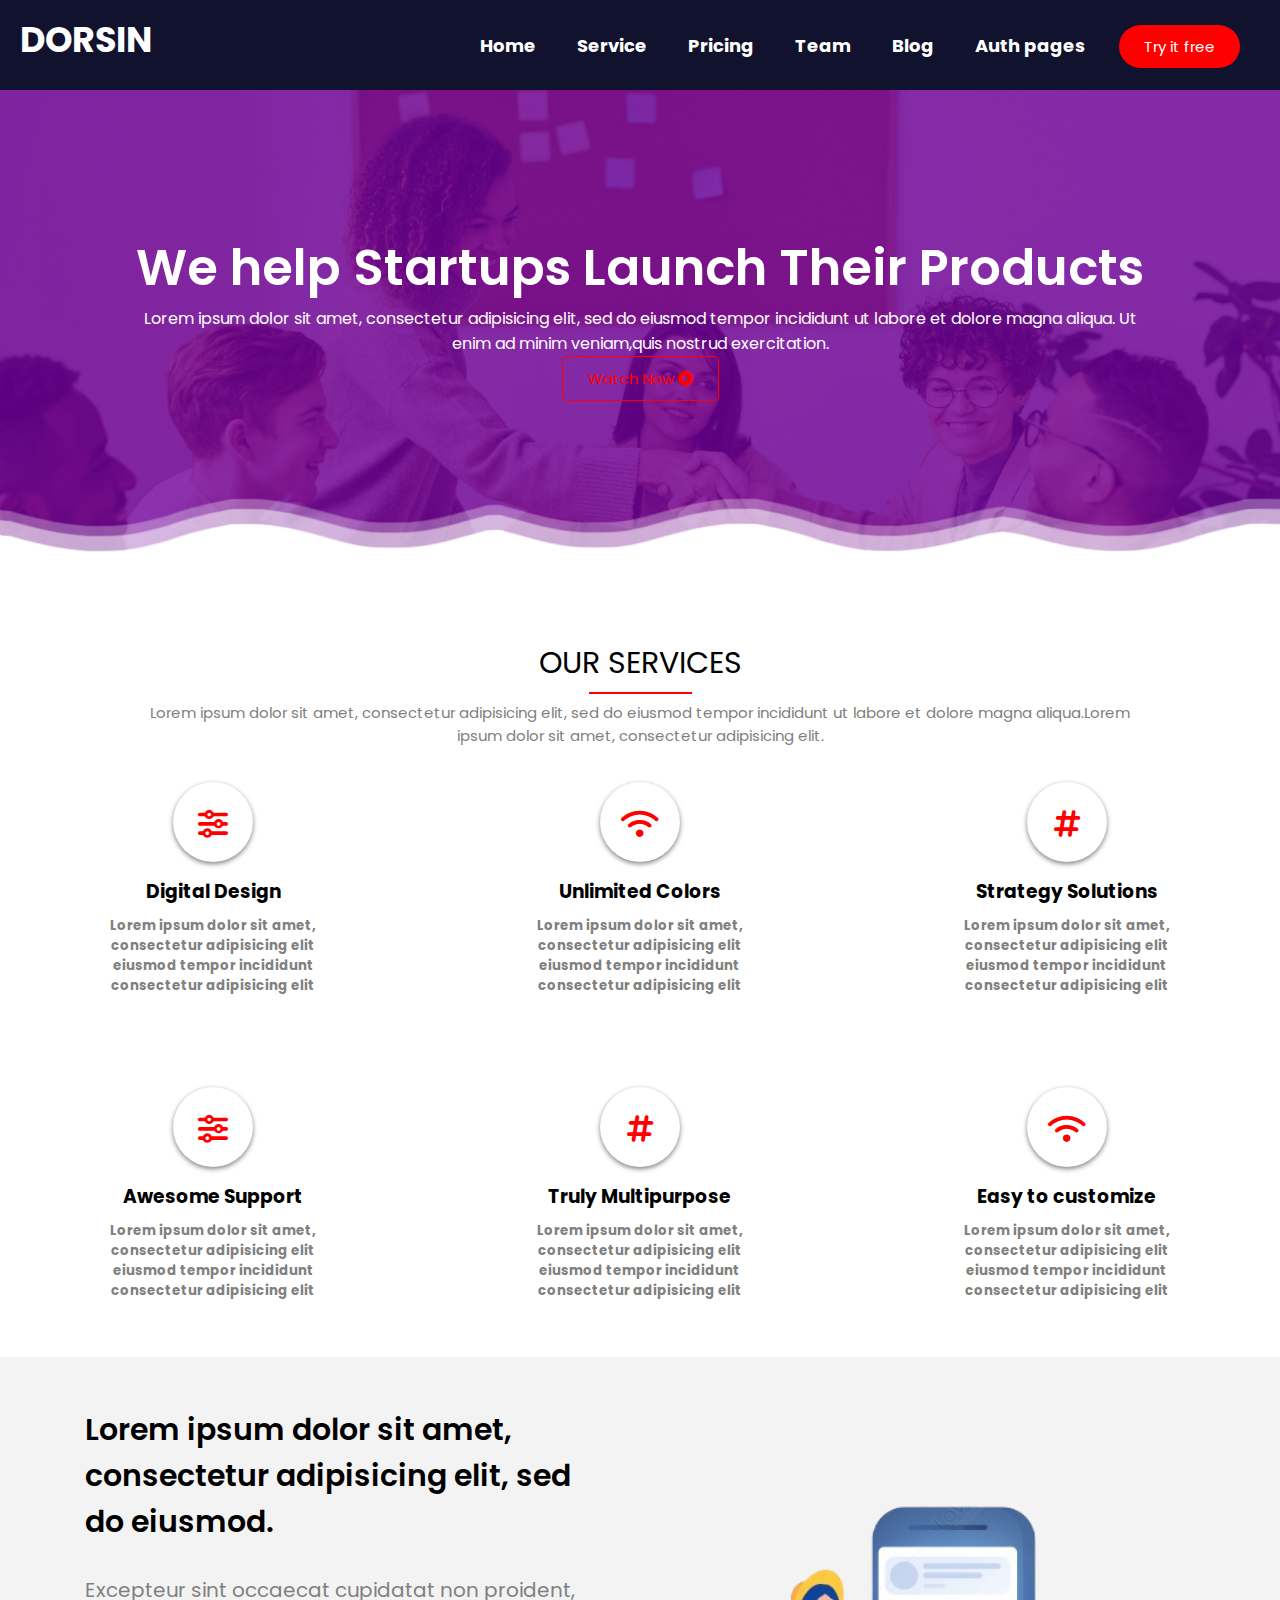
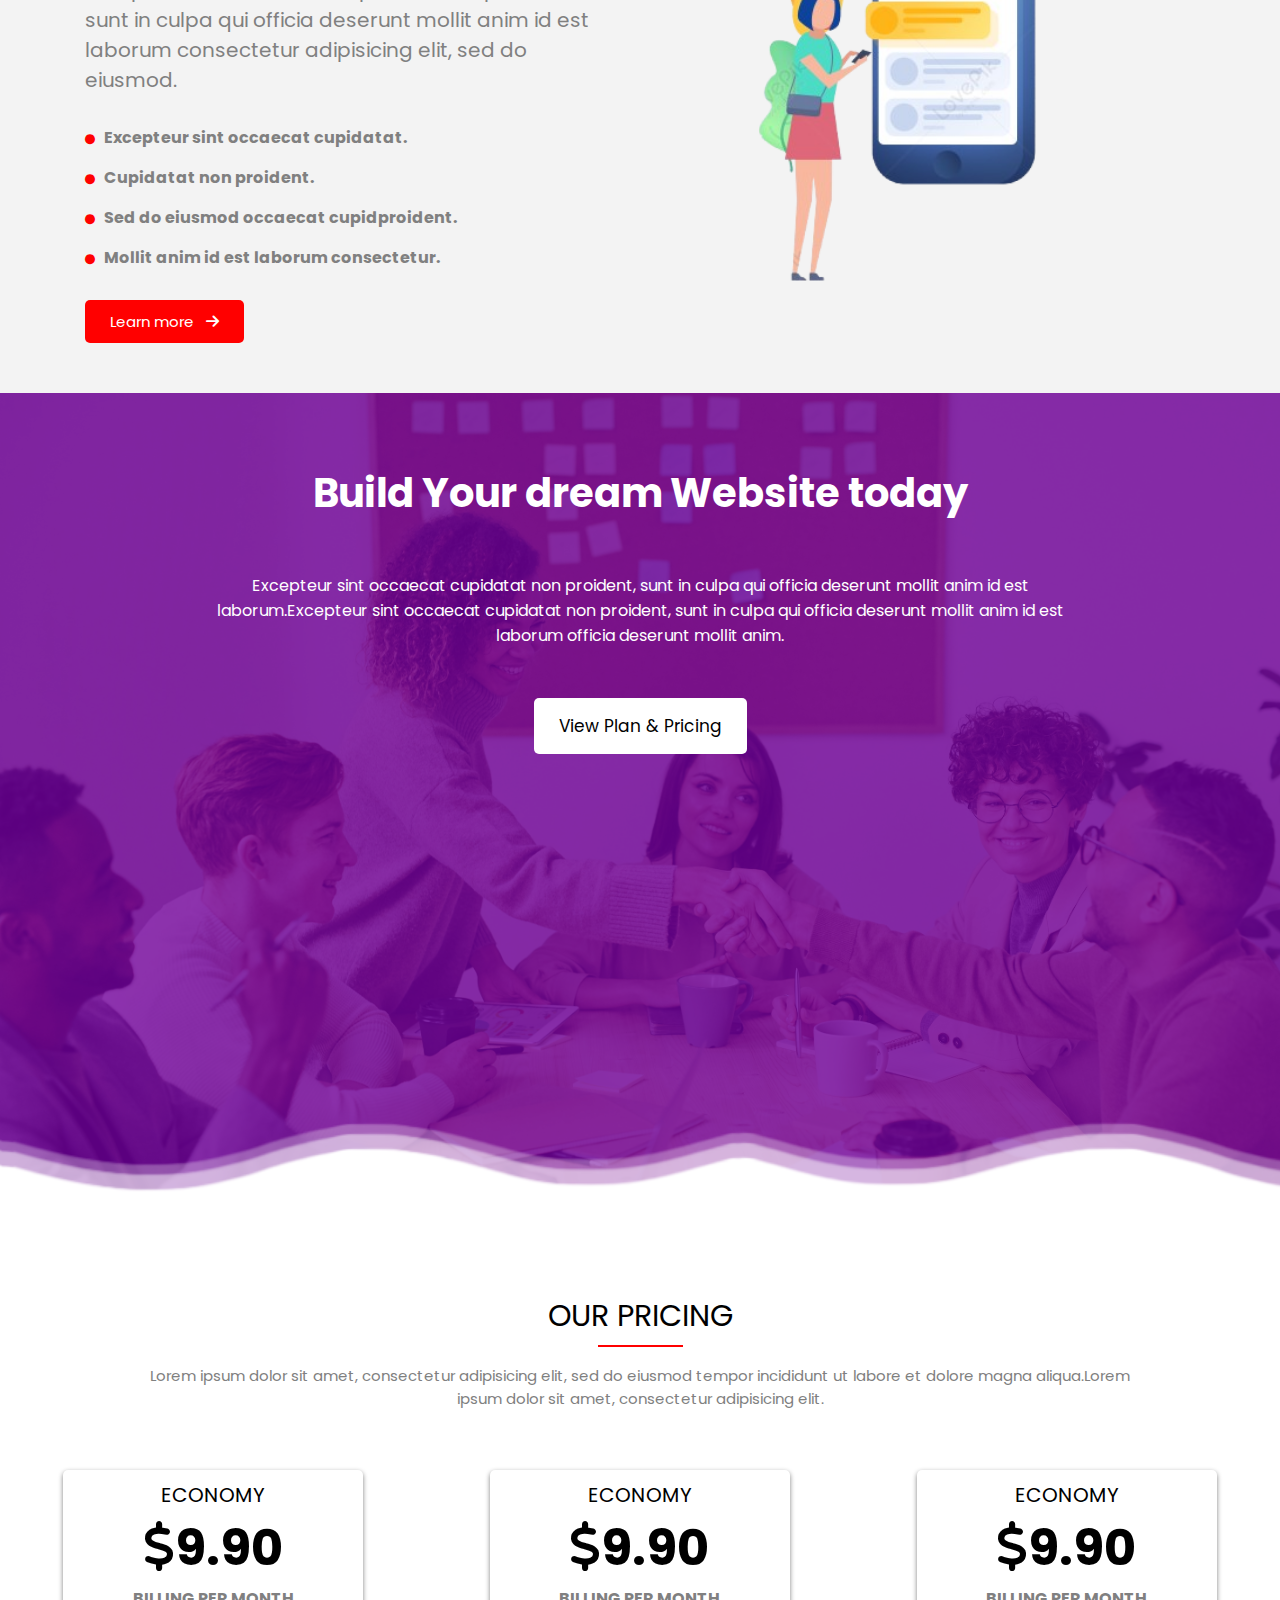
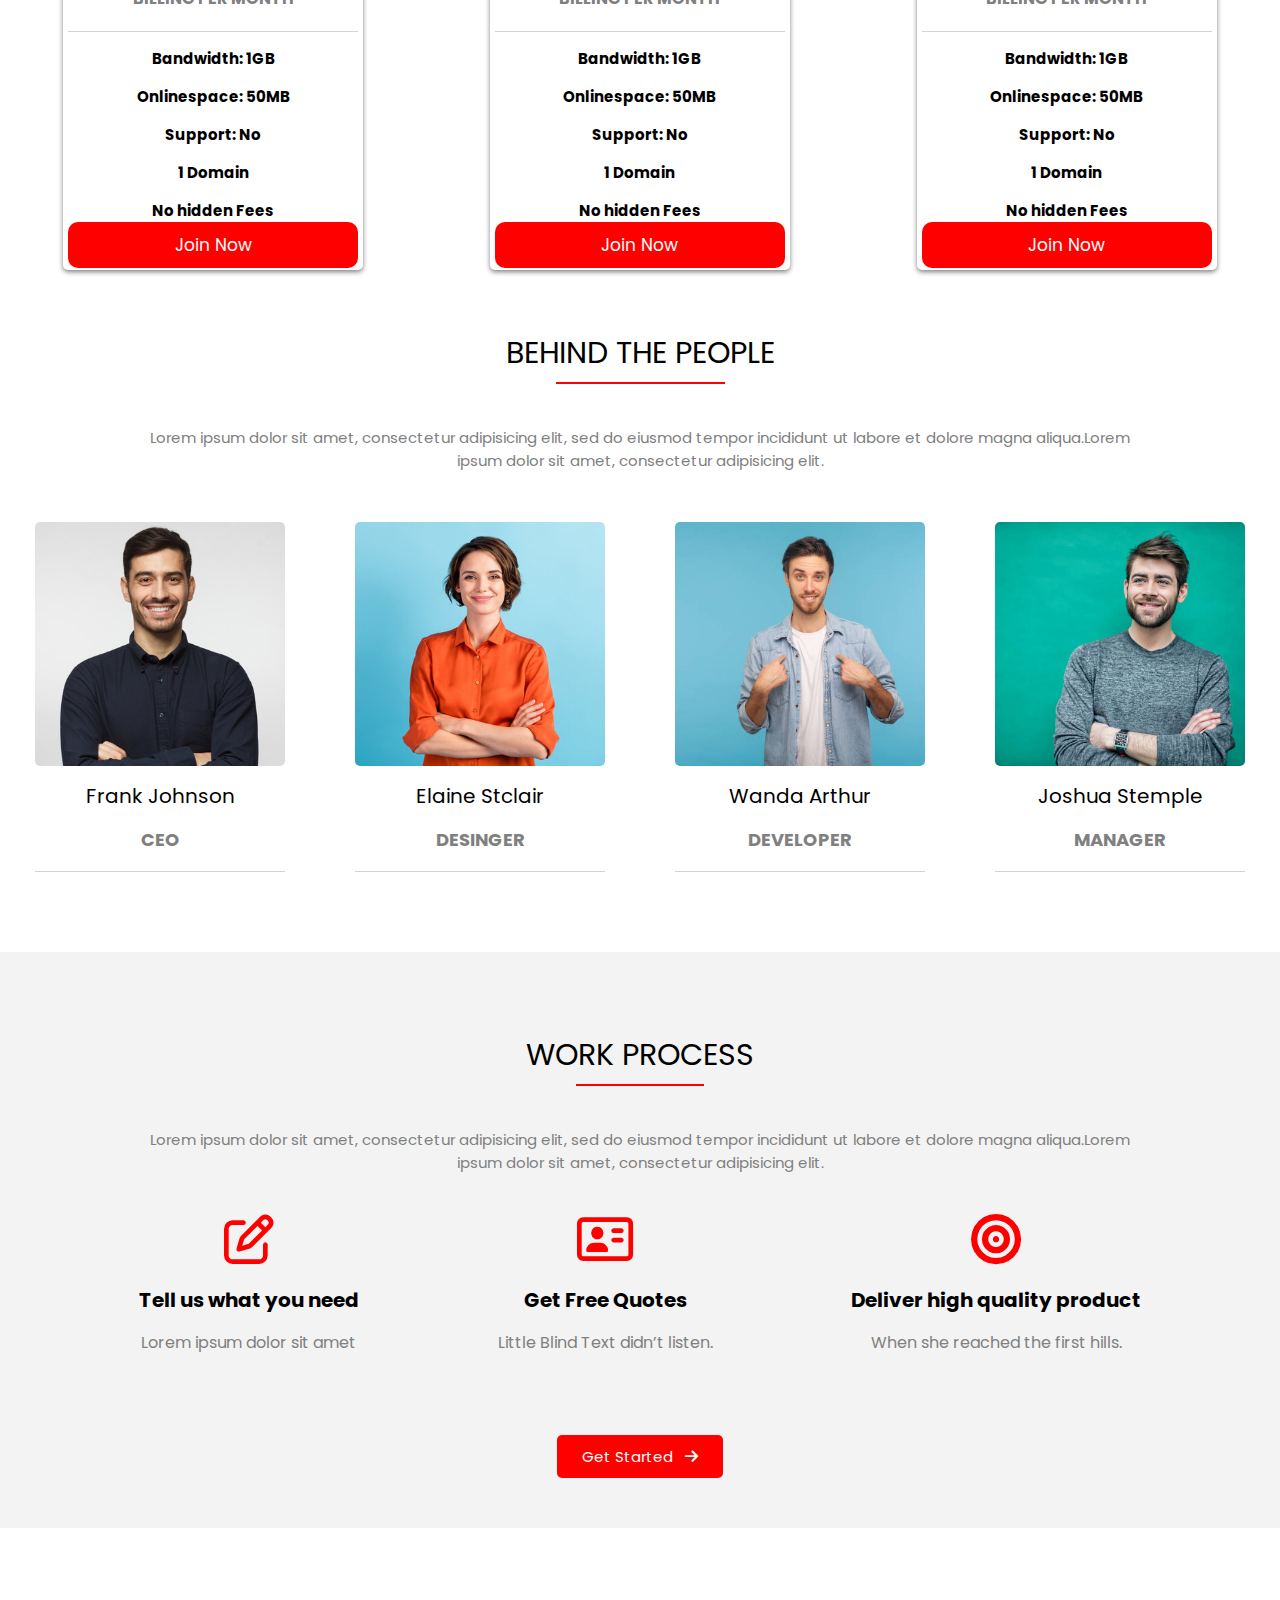
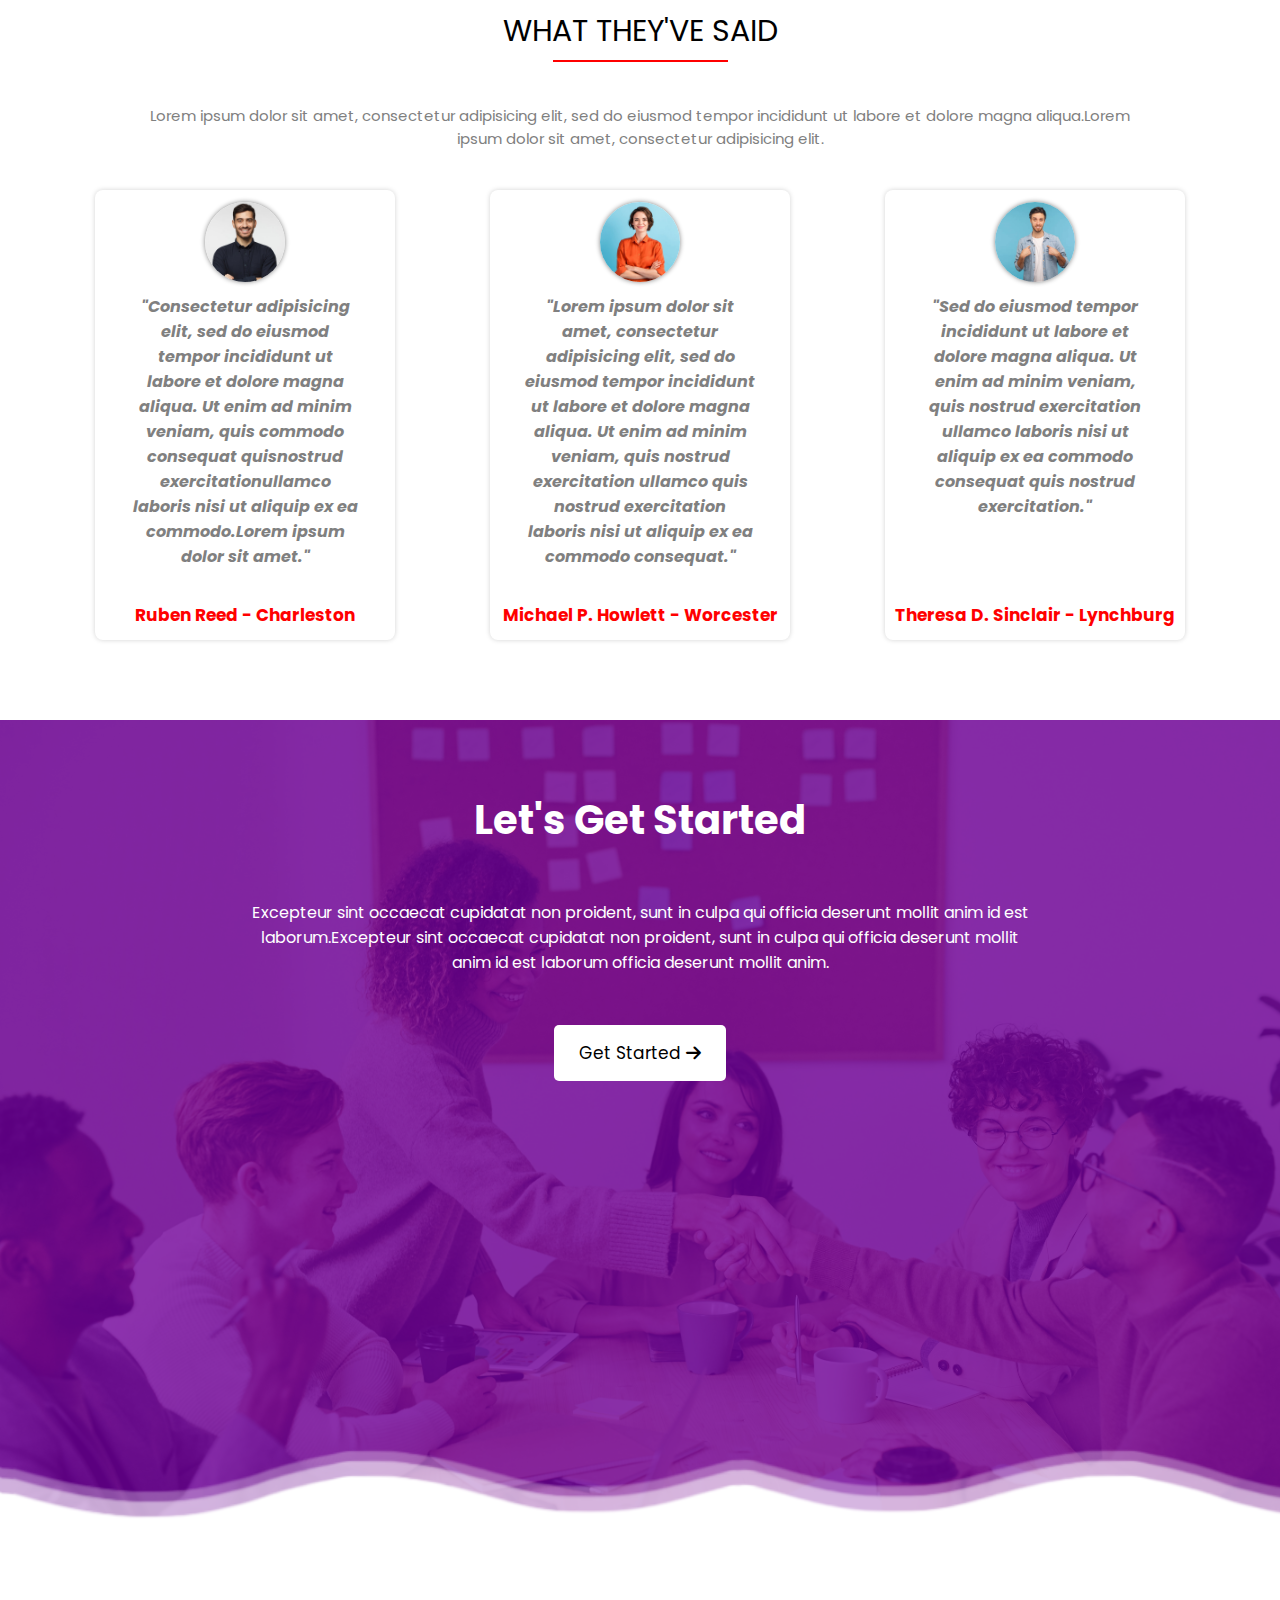
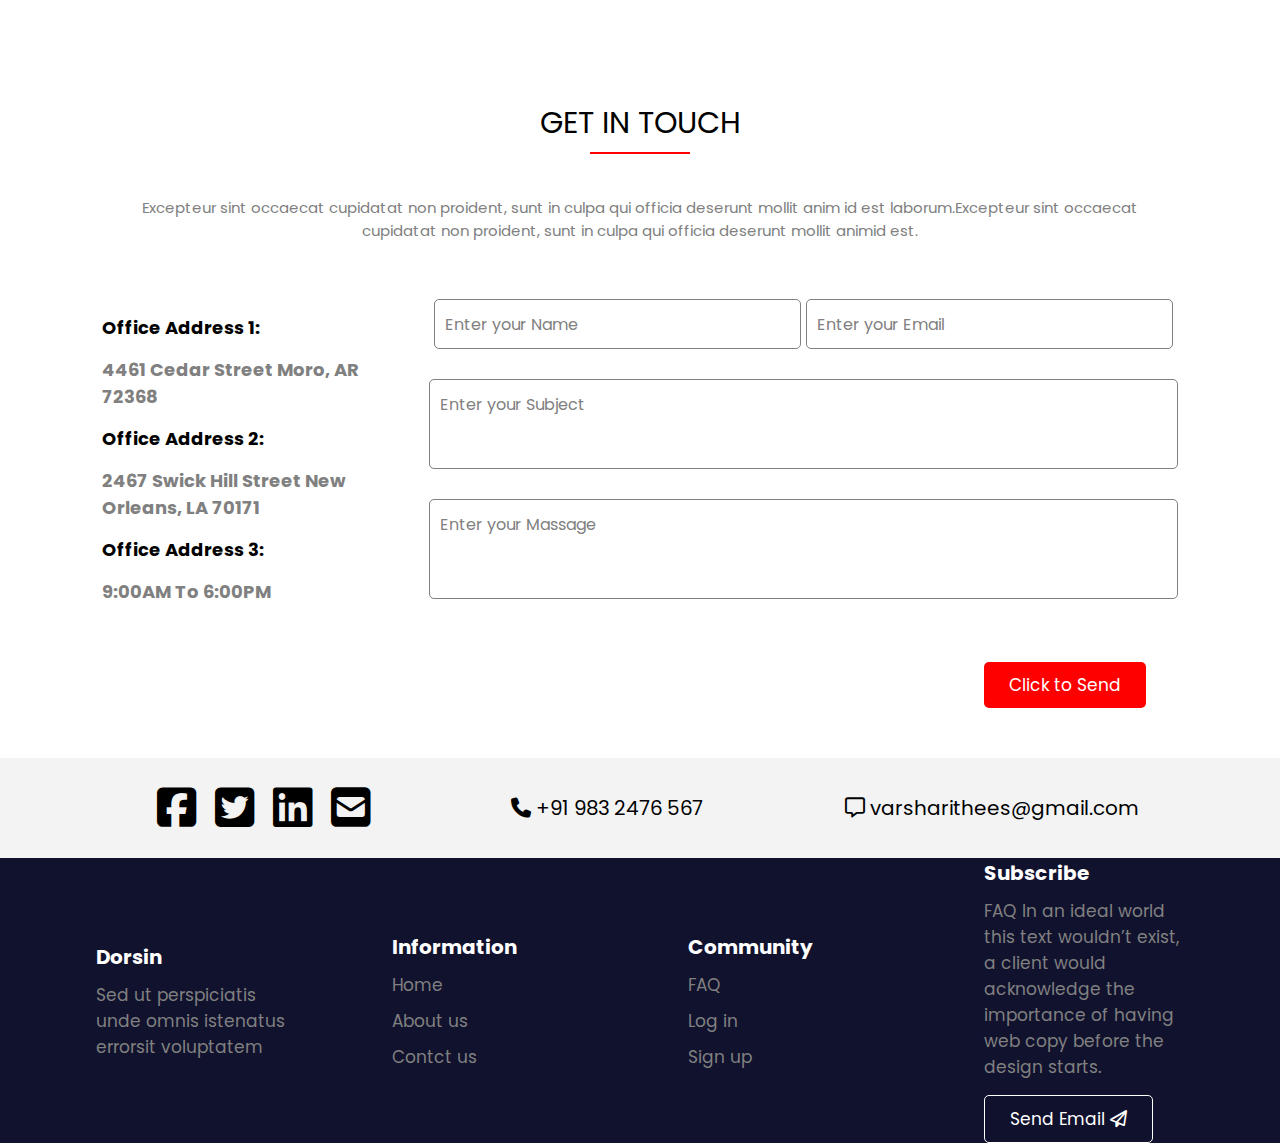
<file: index.html>
<!DOCTYPE html>
<html>
<head>
	<meta charset="utf-8">
	<meta name="viewport" content="width=device-width, initial-scale=1">
	<link rel="preconnect" href="https://fonts.googleapis.com">
	<link rel="preconnect" href="https://fonts.gstatic.com" crossorigin>
	<link href="https://fonts.googleapis.com/css2?family=Poppins:ital,wght@0,100;0,200;0,300;0,400;0,500;0,600;0,700;0,800;0,900;1,100;1,200;1,300;1,400;1,500;1,600;1,700;1,800;1,900&display=swap" rel="stylesheet">
	<link rel="stylesheet" type="text/css" href="style.css">
	<link rel="stylesheet" href="https://cdnjs.cloudflare.com/ajax/libs/font-awesome/6.7.2/css/all.min.css" integrity="sha512-Evv84Mr4kqVGRNSgIGL/F/aIDqQb7xQ2vcrdIwxfjThSH8CSR7PBEakCr51Ck+w+/U6swU2Im1vVX0SVk9ABhg==" crossorigin="anonymous" referrerpolicy="no-referrer" />
	<title>Dorsin</title>
</head>
<body>
	<header>
		<div class="header-nav">
			<nav>
				<div class="menu">
				<div class="logo">DORSIN</div>
					<div class="nav-item">
					<ul>
						<li><a class="active" href="#">Home</a></li>
						<li><a href="#page2">Service</a></li>
						<li><a href="#page5">Pricing</a></li>
						<li><a href="#page6">Team</a></li>
						<li><a href="#page7">Blog</a></li>
						<li><a href="#page10">Auth pages</a></li>
						<li><button class="try-btn">Try it free</button></li>
						<i class="fas fa-bars"></i>
					</ul>
					</div>
				</div>
			</nav>
		</div>
	<div class="page1">
			<div class="content">
				<p class="we">We help Startups Launch Their Products</p>
				<p class="para1">Lorem ipsum dolor sit amet, consectetur adipisicing elit, sed do eiusmod tempor incididunt ut labore et dolore magna aliqua. Ut enim ad minim veniam,quis nostrud exercitation.</p>
				<button class="watch">Watch Now <i class="fa-solid fa-circle-play"></i></button>
			</div>
			<section>
				<div class="wave wave1"></div>
				<div class="wave wave2"></div>
				<div class="wave wave3"></div>
			</section>
	</div>
</header>


<div class="page2">
		<div class="our">
			<p class="line1">OUR SERVICES</p>
			<p class="line2">Lorem ipsum dolor sit amet, consectetur adipisicing elit, sed do eiusmod tempor incididunt ut labore et dolore magna aliqua.Lorem ipsum dolor sit amet, consectetur adipisicing elit.</p>
		</div>
	<div class="wrapper1">
		<div class="card card1">
			<div class="round"><i class="fa-solid fa-sliders"></i></div>
			<h3>Digital Design</h3>
			<h5>Lorem ipsum dolor sit amet, consectetur adipisicing elit eiusmod tempor incididunt consectetur adipisicing elit </h5>
		</div>
		<div class="card card2">
			<div class="round"><i class="fa-solid fa-wifi"></i></div>
			<h3>Unlimited Colors</h3>
			<h5>Lorem ipsum dolor sit amet, consectetur adipisicing elit eiusmod tempor incididunt consectetur adipisicing elit </h5>
		</div>
		<div class="card card3">
			<div class="round"><i class="fa-solid fa-hashtag"></i></div>
			<h3>Strategy Solutions</h3>
			<h5>Lorem ipsum dolor sit amet, consectetur adipisicing elit eiusmod tempor incididunt consectetur adipisicing elit </h5>
		</div>
	</div>
	<div class="wrapper2">
		<div class="card card1">
			<div class="round"><i class="fa-solid fa-sliders"></i></div>
			<h3>Awesome Support</h3>
			<h5>Lorem ipsum dolor sit amet, consectetur adipisicing elit eiusmod tempor incididunt consectetur adipisicing elit </h5>
		</div>
		<div class="card card2">
			<div class="round"><i class="fa-solid fa-hashtag"></i></div>
			<h3>Truly Multipurpose</h3>
			<h5>Lorem ipsum dolor sit amet, consectetur adipisicing elit eiusmod tempor incididunt consectetur adipisicing elit </h5>
		</div>
		<div class="card card3">
			<div class="round"><i class="fa-solid fa-wifi"></i></div>
			<h3>Easy to customize</h3>
			<h5>Lorem ipsum dolor sit amet, consectetur adipisicing elit eiusmod tempor incididunt consectetur adipisicing elit </h5>
		</div>
	</div>
</div>


<div class="page3" id="page3">
	<div class="paragraph">
		<div class="content1">Lorem ipsum dolor sit amet, consectetur adipisicing elit, sed do eiusmod.</div>
		<div class="content2">Excepteur sint occaecat cupidatat non proident, sunt in culpa qui officia deserunt mollit anim id est laborum consectetur adipisicing elit, sed do eiusmod.</div>
		<h6><i class="fa-solid fa-circle"></i>&nbsp; &nbsp;Excepteur sint occaecat cupidatat.</h6>
		<h6><i class="fa-solid fa-circle"></i>&nbsp; &nbsp;Cupidatat non proident.</h6>
		<h6><i class="fa-solid fa-circle"></i>&nbsp; &nbsp;Sed do eiusmod occaecat cupidproident.</h6>
		<h6><i class="fa-solid fa-circle"></i>&nbsp; &nbsp;Mollit anim id est laborum consectetur.</h6>
		<button class="learn">Learn more&nbsp; &nbsp;<i class="fa-solid fa-arrow-right"></i></button>
	</div>
	<div class="photo"></div>
</div>

<main>
	<div class="page4" id="page4">
		<div class="build">
			<p class="buildyour">Build Your dream Website today</p>
			<p class="but">Excepteur sint occaecat cupidatat non proident, sunt in culpa qui officia deserunt mollit anim id est laborum.Excepteur sint occaecat cupidatat non proident, sunt in culpa qui officia deserunt mollit anim id est laborum officia deserunt mollit anim.</p>
			<button class="view">View Plan & Pricing</button>
		</div>
		<div class="pagewave4 wavepage1"></div>
		<div class="pagewave4 wavepage2"></div>
		<div class="pagewave4 wavepage3"></div>
	</div>
</main>


<div class="page5" id="page5">
		<div class="pricing">
			<p class="price1">OUR PRICING</p>
			<p class="price2">Lorem ipsum dolor sit amet, consectetur adipisicing elit, sed do eiusmod tempor incididunt ut labore et dolore magna aliqua.Lorem ipsum dolor sit amet, consectetur adipisicing elit.</p>
		</div>
	<div class="wrapper3">
		<div class="first">
			<p class="eco">ECONOMY</p>
			<p class="num"><i class="fa-solid fa-dollar-sign"></i>9.90</p>
			<p class="billing">BILLING PER MONTH</p>
				<h4>Bandwidth: 1GB</h4>
				<h4>Onlinespace: 50MB</h4>
				<h4>Support: No</h4>
				<h4>1 Domain</h4>
				<h4>No hidden Fees</h4>
			<button class="join">Join Now</button>
		</div>

		<div class="second">
			<p class="eco">ECONOMY</p>
			<p class="num"><i class="fa-solid fa-dollar-sign"></i>9.90</p>
			<p class="billing">BILLING PER MONTH</p>
				<h4>Bandwidth: 1GB</h4>
				<h4>Onlinespace: 50MB</h4>
				<h4>Support: No</h4>
				<h4>1 Domain</h4>
				<h4>No hidden Fees</h4>
			<button class="join">Join Now</button>
		</div>

		<div class="third">
			<p class="eco">ECONOMY</p>
			<p class="num"><i class="fa-solid fa-dollar-sign"></i>9.90</p>
			<p class="billing">BILLING PER MONTH</p>
				<h4>Bandwidth: 1GB</h4>
				<h4>Onlinespace: 50MB</h4>
				<h4>Support: No</h4>
				<h4>1 Domain</h4>
				<h4>No hidden Fees</h4>
			<button class="join">Join Now</button>
		</div>
	</div>
</div>

		
	<div class="page6" id="page6">
			<div class="behind">
			<p class="behind1">BEHIND THE PEOPLE</p>
			<p class="behind2">Lorem ipsum dolor sit amet, consectetur adipisicing elit, sed do eiusmod tempor incididunt ut labore et dolore magna aliqua.Lorem ipsum dolor sit amet, consectetur adipisicing elit.</p>
			</div>

	<div class="wrapper4">
		<div class="box1">
			<div class="person1"></div>
			<p class="frank">Frank Johnson</p>
			<p class="ceo">CEO</p>
		</div>
		<div class="box2">
			<div class="person2"></div>
			<p class="frank">Elaine Stclair</p>
			<p class="ceo">DESINGER</p>
		</div>
		<div class="box3">
			<div class="person3"></div>
			<p class="frank">Wanda Arthur</p>
			<p class="ceo">DEVELOPER</p>
		</div>
		<div class="box4">
			<div class="person4"></div>
			<p class="frank">Joshua Stemple</p>
			<p class="ceo">MANAGER</p>
		</div>
	</div>


<div class="page7" id="page7">
		<div class="work">
			<p class="work1">WORK PROCESS</p>
			<p class="work2">Lorem ipsum dolor sit amet, consectetur adipisicing elit, sed do eiusmod tempor incididunt ut labore et dolore magna aliqua.Lorem ipsum dolor sit amet, consectetur adipisicing elit.</p>
		</div>
		<div class="symbols">
			<div class="box">
				<i class="fa-regular fa-pen-to-square"></i>
				<p class="tell">Tell us what you need</p>
				<p class="tell1">Lorem ipsum dolor sit amet</p>
			</div>
			<div class="box">
				<i class="fa-regular fa-address-card"></i>
				<p class="tell">Get Free Quotes</p>
				<p class="tell1">Little Blind Text didn’t listen.</p>
			</div>
			<div class="box">
				<i class="fa-solid fa-bullseye"></i>
				<p class="tell">Deliver high quality product</p>
				<p class="tell1">When she reached the first hills.</p>
			</div>
		</div>
			<button class="get">Get Started&nbsp; &nbsp;<i class="fa-solid fa-arrow-right">
			</i></button>
</div>


<div class="page8" id="page8">
		<div class="what">
			<p class="what1">WHAT THEY'VE SAID</p>
			<p class="what2">Lorem ipsum dolor sit amet, consectetur adipisicing elit, sed do eiusmod tempor incididunt ut labore et dolore magna aliqua.Lorem ipsum dolor sit amet, consectetur adipisicing elit.</p>
		</div>
		<div class="theysaid">
			<div class="they1">
				<div class="circle1"></div>
				<p class="ifeel"><i>"Consectetur adipisicing elit, sed do eiusmod tempor incididunt ut labore et dolore magna aliqua. Ut enim ad minim veniam, quis commodo consequat quisnostrud exercitationullamco laboris nisi ut aliquip ex ea commodo.Lorem ipsum dolor sit amet."</i></p>
				<p class="name">Ruben Reed - Charleston</p>
			</div>
			<div class="they1">
				<div class="circle2"></div>
				<p class="ifeel"><i>"Lorem ipsum dolor sit amet, consectetur adipisicing elit, sed do eiusmod tempor incididunt ut labore et dolore magna aliqua. Ut enim ad minim veniam, quis nostrud exercitation ullamco quis nostrud exercitation laboris nisi ut aliquip ex ea commodo consequat."</i></p>
				<p class="name">Michael P. Howlett - Worcester</p>
			</div>
			<div class="they1">
				<div class="circle3"></div>
				<p class="ifeel"><i>"Sed do eiusmod tempor incididunt ut labore et dolore magna aliqua. Ut enim ad minim veniam, quis nostrud exercitation ullamco laboris nisi ut aliquip ex ea commodo consequat quis nostrud exercitation."</i></p>
				<p class="name">Theresa D. Sinclair - Lynchburg</p>
			</div>
		</div>
</div>

<div class="main" id="page9">
	<div class="page9">
		<div class="letsget">
			<p class="lets1">Let's Get Started</p>
			<p class="lets2">Excepteur sint occaecat cupidatat non proident, sunt in culpa qui officia deserunt mollit anim id est laborum.Excepteur sint occaecat cupidatat non proident, sunt in culpa qui officia deserunt mollit anim id est laborum officia deserunt mollit anim.</p>
			<button class="letbtn">Get Started <i class="fa-solid fa-arrow-right"></i>
			</button>
		</div>
		<div class="pagewave9 wavepage1"></div>
		<div class="pagewave9 wavepage2"></div>
		<div class="pagewave9 wavepage3"></div>
	</div>
</div>

<div class="page10" id="page10">
		<div class="touch">
			<p class="touch1">GET IN TOUCH</p>
			<p class="touch2">Excepteur sint occaecat cupidatat non proident, sunt in culpa qui officia deserunt mollit anim id est laborum.Excepteur sint occaecat cupidatat non proident, sunt in culpa qui officia deserunt mollit animid est.</p>
		</div>
		<div class="page10box">
			<div class="address">
				<p class="office">Office Address 1:</p>
				<p class="office1">4461 Cedar Street Moro, AR 72368</p>
				<p class="office">Office Address 2:</p>
				<p class="office1">2467 Swick Hill Street New Orleans, LA 70171</p>
				<p class="office">Office Address 3:</p>
				<p class="office1">9:00AM To 6:00PM</p>
			</div>
			<div class="textbox">
				<div class="textbox1">
					<div class="enter">Enter your Name</div>
					<div class="mail">Enter your Email</div>
				</div>
				<div class="textbox2">Enter your Subject</div>
				<div class="textbox3">Enter your Massage</div>
			</div>
		</div>
		<div class="sendbtn">
			<button class="sendbtn1">Click to Send</button>
		</div>
</div>


<div class="page11" id="page11">
	<div class="grey">
		<div class="grey1">
			<i class="fa-brands fa-square-facebook"></i>
			<i class="fa-brands fa-square-twitter"></i>
			<i class="fa-brands fa-linkedin"></i>
			<i class="fa-solid fa-square-envelope"></i>
		</div>
		<div class="call">
			<i class="fa-solid fa-phone"></i>  +91 983 2476 567
		</div>
		<div class="gmail">
			<i class="fa-regular fa-message"></i>  varsharithees@gmail.com
		</div>
	</div>
	<div class="darkblue">
		<div class="p1">
			<p class="dor1">Dorsin</p>
			<p class="dor2">Sed ut perspiciatis unde omnis istenatus errorsit voluptatem</p>
		</div>
		<div class="p1">
			<p class="dor1">Information</p>
			<p class="dor2">Home</p>
			<p class="dor2">About us</p>
			<p class="dor2">Contct us</p>
		</div>
		<div class="p1">
			<p class="dor1">Community</p>
			<p class="dor2">FAQ</p>
			<p class="dor2">Log in</p>
			<p class="dor2">Sign up</p>
		</div>
		<div class="p1">
			<p class="dor1">Subscribe</p>
			<p class="dor2">FAQ
			In an ideal world this text wouldn’t exist, a client would acknowledge the importance of having web copy before the design starts.</p>
			<button class="mailbtn">Send Email  <i class="fa-regular fa-paper-plane"></i>
			 </button>
		</div>
	</div>
</div>

</body>
</html>
</file>
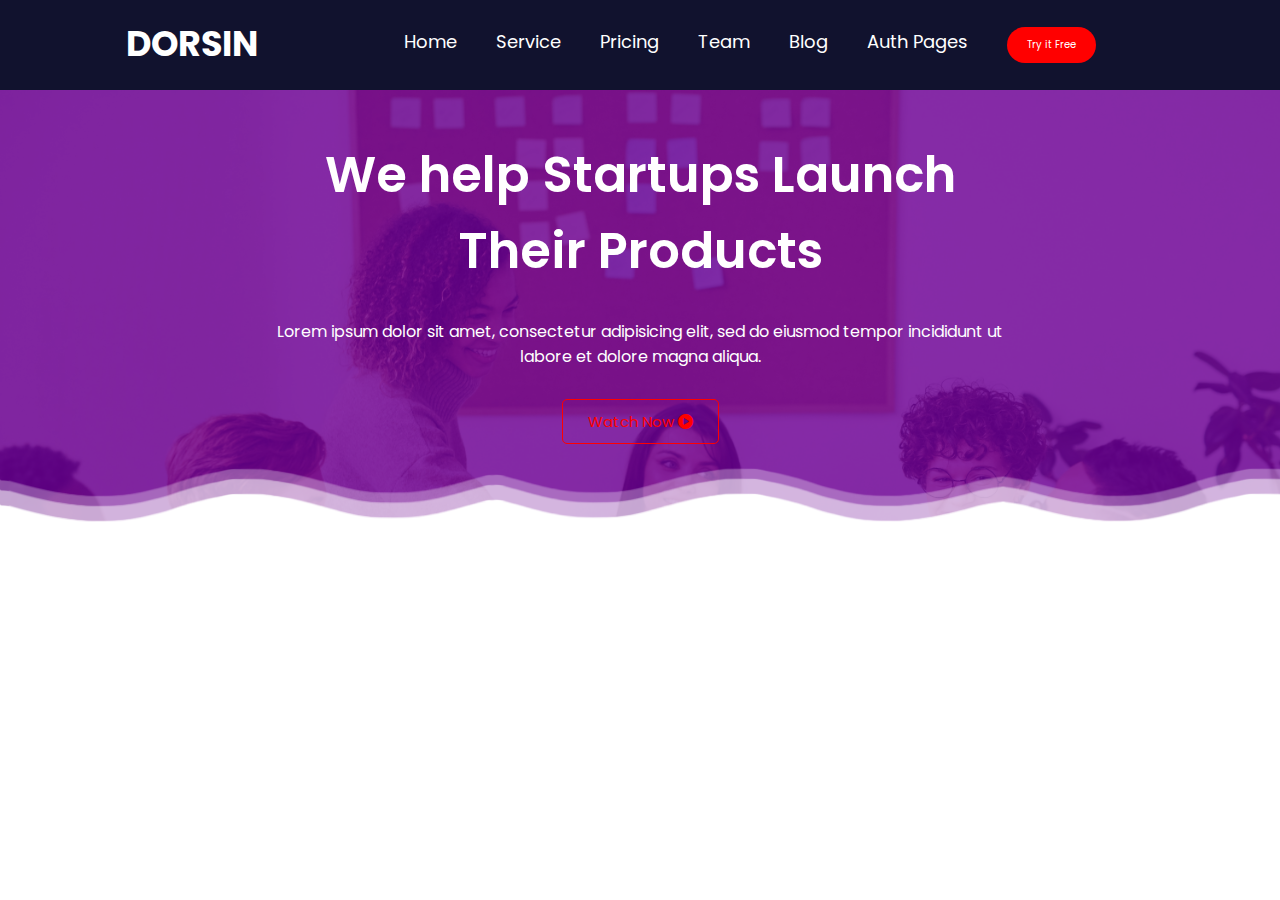
<file: page1.html>
<!DOCTYPE html>
<html>
<head>
	<meta charset="utf-8">
	<meta name="viewport" content="width=device-width, initial-scale=1">
	<link rel="stylesheet" type="text/css" href="page1.css">
	<link rel="preconnect" href="https://fonts.googleapis.com">
	<link rel="preconnect" href="https://fonts.gstatic.com" crossorigin>
	<link href="https://fonts.googleapis.com/css2?family=Poppins:ital,wght@0,100;0,200;0,300;0,400;0,500;0,600;0,700;0,800;0,900;1,100;1,200;1,300;1,400;1,500;1,600;1,700;1,800;1,900&display=swap" rel="stylesheet">
	<link rel="stylesheet" href="https://cdnjs.cloudflare.com/ajax/libs/font-awesome/6.7.2/css/all.min.css" integrity="sha512-Evv84Mr4kqVGRNSgIGL/F/aIDqQb7xQ2vcrdIwxfjThSH8CSR7PBEakCr51Ck+w+/U6swU2Im1vVX0SVk9ABhg==" crossorigin="anonymous" referrerpolicy="no-referrer" />
	<title></title>
</head>
<body>
		<div class="navbar">
			<div class="nav-item">
				<div class="logo">DORSIN</div>
				<div class="items">
					<ul>
						<li>Home</li>
						<li>Service</li>
						<li>Pricing</li>
						<li>Team</li>
						<li>Blog</li>
						<li>Auth Pages</li>
						<button class="try-btn">Try it Free</button>
						<i class="fas fa-bars"></i>
					</ul>
				</div>
			</div>
		</div>
		<header>
		<div class="page1">
			<div class="content">
				<p class="we">We help Startups Launch Their Products</p>
				<p class="para1">Lorem ipsum dolor sit amet, consectetur adipisicing elit, sed do eiusmod tempor incididunt ut labore et dolore magna aliqua.</p>
				<button class="watch">Watch Now <i class="fa-solid fa-circle-play"></i></button>
			</div>
			<section>
				<div class="wave wave1"></div>
				<div class="wave wave2"></div>
				<div class="wave wave3"></div>
			</section>
		</header>
		</div>
</body>
</html>
</file>
<file: style.css>
*
{
	padding: 0;
	margin: 0;
	text-decoration: none;
	list-style: none;
	box-sizing: border-box;
}
html
{
	scroll-behavior: smooth;
}
body
{
	font-family: poppins;
}
header
{
	background-image: url(image1.jpg);
	background-size: cover;
}
.page1
{
	width: 100%;
	background-color: rgba(114, 0, 156, 0.8);
	position: relative;
	display: flex;
	flex-direction: column;
	align-items: center;
}
.header-nav
{
	position: sticky;
	top: 0;
	z-index: 9999;
}
nav
{
	background-color: rgb(17, 18, 46);
	height: 90px;
	width: 100%;
}
.menu
{
	color: white;
	font-size: 35px;
	font-weight: bold;
	padding: 0 20px;
	line-height: 80px;
	display: flex;
	justify-content: space-between;
}
.nav-item ul
{
	 float: right;
}
.nav-item li
{
	display: inline-block;
	line-height: 80px;
	margin-right: 20px;
}
.nav-item ul li a
{
	font-size: 18px;
	color: white;
	padding: 7px;
}
a:hover
{
	background-color: gray;
	transition: 0.5s;
}
.try-btn
{
	background-color: rgb(255, 0, 0);
	color: white;
	padding: 10px 25px;
	border: none;
	border-radius: 30px;
	font-size: 15px;
	font-family: poppins;
}
.nav-item ul i
{
	display: none;
}
@media (max-width:991px)
{
	.logo
	{
		font-size: 30px;
		padding-left: 30px;
	}
	.nav-item ul li
	{
		display: none;
	}
	.nav-item ul i
	{
		display: block;
		margin-right: 70px;
		margin-top: 25px;
	}
}
.content
{
	width: 80%;
	height: 450px;
	align-content: center;
	text-align: center;
	color: white;
	margin-bottom: 80px;
}
.content .we
{
	font-size: 50px;
	font-weight: 600;
}
.watch
{
	background-color: transparent;
	color: rgb(255, 0, 0);
	padding: 10px 25px;
	border: 1px solid rgb(255, 0, 0) ;
	border-radius: 5px;
	font-size: 15px;
	font-family: poppins;
	z-index: 1000;
/*	margin-top: 10px;*/
	animation: animae 1.5s linear infinite;
}
.watch:hover
{
	background-color: rgb(255, 0, 0);
	color: white;
}
@keyframes animae
{
	from
	{
		transform: translateY(40px);
	}
	to
	{
		transform: translateY(20px);
	}
}
section .wave
{
	position: absolute;
	bottom: 0;
	left: 0;
	width: 100%;
	height: 100px;
	background: url(wave1.png);
	background-size: cover;
	box-sizing: border-box;
}
.wave1
{
	animation: animate1 30s linear infinite;
	z-index: 1000;
	opacity: 1;
	box-sizing: border-box;
	animation-delay: 0s;
	margin-bottom: 0;
}
.wave2
{
	animation: animate2 15s linear infinite;
	z-index: 999;
	opacity: 0.5;
	box-sizing: border-box;
	animation-delay: -5s;
	margin-bottom: 15px;
}
.wave3
{
	animation: animate3 30s linear infinite;
	z-index: 998;
	opacity: 0.3;
	box-sizing: border-box;
	animation-delay: -2s;
	margin-bottom: 25px;
}
@keyframes animate1 
{
	0%
	{
		background-position-x: 0;
	}
	100%
	{
		background-position-x: 1000px;
	}
}
@keyframes animate2
{
	0%
	{
		background-position-x: 0;
	}
	100%
	{
		background-position-x: -1000px;
	}
}
@media(max-width:991px)
{
	.content
	{
		height: 350px;
		width: 80%;
		align-content: center;
		text-align: center;
		color: white;
	}
	.content .we
	{
		font-size: 35px;
		margin-bottom: 10px;
	}
	section .wave
	{
		height: 50px;
		margin-bottom: 0;
	}
}
@media(max-width:767px)
{
	.content
	{
		height: 450px;
		width: 80%;
		align-content: center;
		text-align: center;
		color: white;
	}
	.content .we
	{
		font-size: 35px;
		margin-bottom: 10px;
	}
}
.page2
{
	width: 100%;
	background-color: white;
}
.our
{
	margin-top: 20px;
	display: flex;
	flex-direction: column;
	align-items: center;
}
.line1
{
	position: relative;
	font-size: 30px;
}
.line1::before
{
	content: '';
	position: absolute;
	bottom: -8px;
	left: 50px;
	right: 50px;
	height: 2px;
	background-color: rgb(255, 0, 0);
}
.line2
{
	font-size: 15px;
	color: grey;
	width: 80%;
	text-align: center;
	margin-top: 15px;
}
@media (max-width:900px)
{
		.line1
	{
		position: relative;
		font-size: 20px;
	}
	.line1::before
	{
		bottom: -6px;
		height: 4px;
	}
	.line2
	{
		font-size: 15px;
		color: grey;
		width: 70%;
		text-align: center;
		margin-top: 10px;
	}
}
.wrapper1
{
	display: flex;
	flex-wrap: wrap;
	width: 100%;
	justify-content: space-around;
	margin-top: 25px;
}
.card
{
	width: 280px;
	height: 280px;
	padding: 10px 5px;
	position: relative;
	display: flex;
	flex-direction: column;
	align-items: center;
	transition: 0.5s ease-in-out;
}
.card:hover
{
	transform: translateY(10px);
	cursor: pointer;
}
.round
{
	width: 80px;
	height: 80px;
	border-radius: 50%;
	color: white;
	box-shadow: 0 2px 5px gray;
	text-align: center;
	justify-content: center;
	font-size: 30px;
	padding-top: 20px;
	color: rgb(255, 0, 0);
}
h5
{
	text-align: center;
	padding-top: 10px;
	color: grey;
}
h3
{
	padding-top: 15px;
	color: black;
}
.round:hover
{
	background-color: rgb(255, 0, 0);
	color: white;
}
.wrapper2
{
	display: flex;
	flex-wrap: wrap;
	width: 100%;
	justify-content: space-around;
	margin-top: 25px;
}
.card
{
	width: 280px;
	height: 280px;
	padding: 10px 5px;
	position: relative;
	display: flex;
	flex-direction: column;
	align-items: center;
	transition: 0.5s ease-in-out;
}
.card:hover
{
	transform: translateY(10px);
}
.round
{
	width: 80px;
	height: 80px;
	border-radius: 50%;
	color: white;
	box-shadow: 0 2px 5px gray;
	text-align: center;
	justify-content: center;
	font-size: 30px;
	padding-top: 20px;
	color: rgb(255, 0, 0);
}
h5
{
	text-align: center;
	padding-top: 10px;
	color: grey;
}
h3
{
	padding-top: 15px;
	color: black;
}
.round:hover
{
	background-color: rgb(255, 0, 0);
	color: white;
}
.page3
{
	display: flex;
	justify-content: space-evenly;
	height: 100%;
	background-color: rgba(196, 196, 196, 0.2);
}
.paragraph
{
	width: 40%;
	height: 90%;
	margin-top: 50px;
	margin-bottom: 50px;
}
.photo
{
	width: 40%;
	align-items: center;
	background-image: url(chat.png);
	background-size: cover;
	margin-top: 50px;
}
.content1
{
	font-size: 30px;
	font-weight: 600;
}
.content2
{
	font-size: 20px;
	font-weight: 400;
	margin-top: 30px;
	margin-bottom: 30px;
	color: grey;
}
h6
{
	font-size: 16px;
	margin-top: 15px;
	margin-bottom: 15px;
	color: grey;
}
.learn
{
	background-color: rgb(255, 0, 0);
	color: white;
	padding: 10px 25px;
	border: none;
	border-radius: 5px;
	font-size: 15px;
	font-family: poppins;
	margin-top: 15px;
}
.fa-circle
{
	color: rgb(255, 0, 0);
	font-size: 10px;
}
@media (max-width:900px)
{
	.page3
	{
		display: flex;
		flex-direction: column;
		align-items: center;
	}
	.paragraph
	{
		width: 90%;
		margin-top: 20px;
		align-items: center;
	}
	.photo
	{
		width: 100%;
		height: 70vh;
		align-items: center;
		background-image: url(chat.png);
		background-size: cover;
		margin-top: 5px;
	}
	.content1
	{
		font-size: 20px;
		font-weight: 400;
	}
	.content2
	{
		font-size: 15px;
		font-weight: bold;
		margin-top: 10px;
		margin-bottom: 10px;
	}
	h6
	{
		font-size: 14px;
		margin-top: 10px;
		margin-bottom: 10px;
	}
}
main
{
	background-image: url(image1.jpg);
	background-size: cover;
}
.page4
{
	height: 100vh;
	background-color: rgba(114, 0, 156, 0.8);
	position: relative;
}
main .pagewave4
{
	position: absolute;
	bottom: 0;
	left: 0;
	width: 100%;
	height: 150px;
	background: url(wave1.png);
	background-size: cover;
	box-sizing: border-box;
}
.wavepage1
{
	z-index: 1000;
	opacity: 1;
	box-sizing: border-box;
	margin-bottom: 0;
	animation: animate1 30s linear infinite;
	box-sizing: border-box;
	animation-delay: 0s;
}
.wavepage2
{
	z-index: 999;
	opacity: 0.5;
	box-sizing: border-box;
	margin-bottom: 15px;
	animation: animate2 15s linear infinite;
	animation-delay: -5s;
}
.wavepage3
{
	z-index: 998;
	opacity: 0.3;
	box-sizing: border-box;
	margin-bottom: 25px;
	animation: animate3 30s linear infinite;
	animation-delay: -2s;
}
@keyframes animate1 
{
	0%
	{
		background-position-x: 0;
	}
	100%
	{
		background-position-x: 1000px;
	}
}
@keyframes animate2
{
	0%
	{
		background-position-x: 0;
	}
	100%
	{
		background-position-x: -1000px;
	}
}
.build
{
	display: flex;
	flex-direction: column;
	align-items: center;
}
.buildyour
{
	font-size: 40px;
	font-weight: bold;
	margin-top: 70px;
	margin-bottom: 50px;
	color: white;
}
.but
{
	width: 900px;
	margin-bottom: 50px;
	color: white;
	text-align: center;
}
.view
{
	background-color: white;
	color: black;
	padding: 15px 25px;
	border: none;
	border-radius: 5px;
	font-size: 17px;
	font-family: poppins;
}
.view:hover
{
	background-color: rgb(255, 0, 0);
	color: white;
}
@media (max-width:900px)
{
	.page4
	{
		height: 700px;
	}
	.buildyour
	{
		width: 300px;
		text-align: center;
		font-size: 30px;
		font-weight: bold;
		margin-top: 70px;
		margin-bottom: 30px;
	}
	.but
	{
		width: 300px;
		margin-bottom: 20px;
		text-align: center;
	}
}
.page5
{
	background-color: white;
	position: relative;
	margin-bottom: 50px;
}
.pricing
{
	display: flex;
	flex-direction: column;
	align-items: center;
}
.price1
{
	position: relative;
	font-size: 30px;
}
.price1::before
{
	content: '';
	position: absolute;
	bottom: -8px;
	left: 50px;
	right: 50px;
	height: 2px;
	background-color: rgb(255, 0, 0);
}
.price2
{
	font-size: 15px;
	color: grey;
	width: 80%;
	text-align: center;
	margin-top: 25px;
}
@media (max-width:900px)
{
	.price1
	{
		position: relative;
		font-size: 20px;
	}
	.price1::before
	{
		bottom: -6px;
		height: 4px;
	}
	.price2
	{
		font-size: 15px;
		color: grey;
		width: 70%;
		text-align: center;
		margin-top: 10px;
	}
}
.wrapper3
{
	display: flex;
	flex-wrap: wrap;
	width: 100%;
	justify-content: space-around;
	margin-top: 60px;
}
.first
{
	width: 300px;
	height: 400px;
	padding: 10px 5px;
	position: relative;
	display: flex;
	flex-direction: column;
	text-align: center;
	transition: 0.5s ease-in-out;
	box-shadow: 0 2px 5px gray;
	border-radius: 5px;
}
.first:hover
{
	transform: translateY(15px);
}
.second
{
	width: 300px;
	height: 400px;
	padding: 10px 5px;
	position: relative;
	display: flex;
	flex-direction: column;
	text-align: center;
	transition: 0.5s ease-in-out;
	box-shadow: 0 2px 5px gray;
	border-radius: 5px;
}
.second:hover
{
	transform: translateY(15px);
}
.third
{
	width: 300px;
	height: 400px;
	padding: 10px 5px;
	position: relative;
	display: flex;
	flex-direction: column;
	text-align: center;
	transition: 0.5s ease-in-out;
	box-shadow: 0 2px 5px gray;
	border-radius: 5px;
}
.third:hover
{
	transform: translateY(15px);
}
.eco
{
	font-size: 20px;
}
.num
{
	font-size: 50px;
	font-weight: bold;
}
.billing
{
	font-weight: bold;
	color: grey;
	border-bottom: 1px solid lightgrey;
	padding-bottom: 20px;
}
.first h4
{
	font-size: 15px;
	padding-top: 15px;
}
.second h4
{
	font-size: 15px;
	padding-top: 15px;
}
.third h4
{
	font-size: 15px;
	padding-top: 15px;
}
.join
{
	background-color: rgb(255, 0, 0);
	color: white;
	padding: 10px 20px;
	border: none;
	border-radius: 10px;
	font-size: 17px;
	font-family: poppins;
}
@media (max-width:900px)
{
	.wrapper3
	{
		margin-top: 10px;
	}
	.first 
	{
		width: 300px;
		height: 350px;
	}
	.first h4
	{
		font-size: 13px;
		padding-top: 10px;
	}
	.first:hover
	{
		transform: translateX(10px);
	}
	.join
	{
		padding: 5px 8px;
		font-size: 12px;
	}
	.second 
	{
		width: 300px;
		height: 350px;
		margin-top: 20px;
	}
	.second h4
	{
		font-size: 13px;
		padding-top: 10px;
	}
	.second:hover
	{
		transform: translateX(10px);
	}
	.third 
	{
		width: 300px;
		height: 350px;
		margin-top: 15px;
		margin-bottom: 20px;
	}
	.third h4
	{
		font-size: 13px;
		padding-top: 10px;
	}
	.third:hover
	{
		transform: translateX(10px);
	}
}
.page6
{
	background-color: white;
	position: relative;
}
.behind
{
	margin-top: 60px;
	display: flex;
	flex-direction: column;
	align-items: center;
}
.behind1
{
	position: relative;
	font-size: 30px;
}
.behind1::before
{
	content: '';
	position: absolute;
	bottom: -8px;
	left: 50px;
	right: 50px;
	height: 2px;
	background-color: rgb(255, 0, 0);
}
.behind2
{
	font-size: 15px;
	color: grey;
	width: 80%;
	text-align: center;
	margin-top: 50px;
}
@media (max-width:991px)
{
	.behind1
	{
		position: relative;
		font-size: 20px;
	}
	.behind1::before
	{
		bottom: -6px;
		height: 4px;
	}
	.behind2
	{
		font-size: 15px;
		color: grey;
		width: 70%;
		text-align: center;
		margin-top: 10px;
	}
}
.wrapper4
{
	margin-top: 50px;
	margin-bottom: 80px;
	display: flex;
	flex-wrap: wrap;
	width: 100%;
	justify-content: space-around;
}
.box1
{
	width: 250px;
	height: 350px;
	position: relative;
	display: flex;
	flex-direction: column;
	text-align: center;
	transition: 0.5s ease-in-out;
	border-bottom: 0.5px solid lightgrey;
}
.box1:hover
{
	transform: translateY(-15px);
	box-shadow: 5px 4px 10px 0 black;
}
.person1
{
	border-radius: 5px;
	width: 250px;
	height: 70%;
	background-image: url(person1.jpg);
	background-size: cover;
	background-position: center;
	align-items: center;
}
.box2
{
	width: 250px;
	height: 350px;
	position: relative;
	display: flex;
	flex-direction: column;
	text-align: center;
	transition: 0.5s ease-in-out;
	border-bottom: 0.5px solid lightgrey;
}
.box2:hover
{
	transform: translateY(-15px);
	box-shadow: 5px 4px 10px 0 black;
}
.person2
{
	border-radius: 5px;
	width: 250px;
	height: 70%;
	background-image: url(person2.jpg);
	background-size: cover;
	background-position: center;
	align-items: center;
}
.box3
{
	width: 250px;
	height: 350px;
	position: relative;
	display: flex;
	flex-direction: column;
	text-align: center;
	transition: 0.5s ease-in-out;
	border-bottom: 0.5px solid lightgrey;
}
.box3:hover
{
	transform: translateY(-15px);
	box-shadow: 5px 4px 10px 0 black;
}
.person3
{
	border-radius: 5px;
	width: 250px;
	height: 70%;
	background-image: url(person3.jpg);
	background-size: cover;
	background-position: center;
	align-items: center;
}
.box4
{
	width: 250px;
	height: 350px;
	position: relative;
	display: flex;
	flex-direction: column;
	text-align: center;
	transition: 0.5s ease-in-out;
	border-bottom: 0.5px solid lightgrey;
}
.box4:hover
{
	transform: translateY(-15px);
	box-shadow: 5px 4px 10px 0 black;
}
.person4
{
	border-radius: 5px;
	width: 250px;
	height: 70%;
	background-image: url(person4.jpg);
	background-size: cover;
	background-position: center;
	align-items: center;
}
.frank
{
	margin-top: 15px;
	margin-bottom: 15px;
	font-size: 20px;
}
.ceo
{
	font-size: 18px;
	font-weight: bold;
	color: grey;
}
@media (max-width:900px)
{
	.box2
	{
		margin-top: 25px;
		margin-bottom: 25px;
	}
	.box3
	{
		margin-top: 25px;
		margin-bottom: 25px;
	}
	.box4
	{
		margin-top: 25px;
	}
}
.page7
{
	width: 100%;
	background-color: rgba(196, 196, 196, 0.2);
	display: flex;
	flex-direction: column;
	align-items: center;
}
.work
{
	padding-top: 80px;
	display: flex;
	flex-direction: column;
	align-items: center;
}
.work1
{
	position: relative;
	font-size: 30px;
}
.work1::before
{
	content: '';
	position: absolute;
	bottom: -8px;
	left: 50px;
	right: 50px;
	height: 2px;
	background-color: rgb(255, 0, 0);
}
.work2
{
	font-size: 15px;
	color: grey;
	width: 80%;
	text-align: center;
	margin-top: 50px;
}
@media (max-width:900px)
{
	.work1
	{
		position: relative;
		font-size: 20px;
	}
	.work1::before
	{
		bottom: -6px;
		height: 4px;
	}
	.work2
	{
		font-size: 15px;
		color: grey;
		width: 70%;
		text-align: center;
		margin-top: 10px;
	}
}
.symbols
{
	width: 100%;
	display: flex;
	justify-content: space-evenly;
	margin-top: 40px;
	margin-bottom: 80px;
}
.box
{
	text-align: center;
}
.box i
{
	font-size: 50px;
	color: rgb(255, 0, 0);
}
.tell
{
	font-size: 20px;
	font-weight: bold;
	margin-top: 20px;
	margin-bottom: 15px;
}
.tell1
{
	color: grey;
}
.get
{
	background-color: rgb(255, 0, 0);
	color: white;
	padding: 10px 25px;
	border: none;
	border-radius: 5px;
	font-size: 15px;
	font-family: poppins;
	margin-bottom: 50px;
}
@media (max-width:900px)
{
	.symbols
	{
		width: 100%;
		display: flex;
		flex-direction: column;
		justify-content: space-evenly;
		margin-top: 50px;
		margin-bottom: 50px;
	}	
}
.page8
{
	background-color: white;
	position: relative;
	display: flex;
	flex-direction: column;
	justify-content: center;
	align-items: center;
}
.what
{
	padding-top: 80px;
	display: flex;
	flex-direction: column;
	align-items: center;
}
.what1
{
	position: relative;
	font-size: 30px;
}
.what1::before
{
	content: '';
	position: absolute;
	bottom: -8px;
	left: 50px;
	right: 50px;
	height: 2px;
	background-color: rgb(255, 0, 0);
}
.what2
{
	font-size: 15px;
	color: grey;
	width: 80%;
	text-align: center;
	margin-top: 50px;
}
@media (max-width:900px)
{
	/*.page8
	{
		height: 1500px;
	}*/
	.what1
	{
		position: relative;
		font-size: 20px;
	}
	.what1::before
	{
		bottom: -6px;
		height: 4px;
	}
	.what2
	{
		font-size: 15px;
		color: grey;
		width: 70%;
		text-align: center;
		margin-top: 10px;
	}
}
.theysaid
{
	width: 100%;
	display: flex;
	justify-content: space-evenly;
	margin-top: 40px;
	margin-bottom: 80px;
}
.they1
{
	width: 300px;
	height: 450px;
	display: flex;
	flex-direction: column;
	justify-content: center;
	align-items: center;
	transition: 0.5s ease-in-out;
	box-shadow: 0 0 5px lightgrey;
	border-radius: 8px;
}
.they1:hover
{
	transform: translateY(-15px);
	box-shadow: 5px 4px 10px 0 black;
}
.circle1
{
	width: 80px;
	height: 80px;
	border-radius: 50%;
	box-shadow: 0 0 5px gray;
	background-image: url(person1.jpg);
	background-size: cover;
	background-position: center;
}
.circle2
{
	width: 80px;
	height: 80px;
	border-radius: 50%;
	box-shadow: 0 0 5px gray;
	background-image: url(person2.jpg);
	background-size: cover;
	background-position: center;
}
.circle3
{
	width: 80px;
	height: 80px;
	border-radius: 50%;
	box-shadow: 0 0 5px gray;
	background-image: url(person3.jpg);
	background-size: cover;
	background-position: center;
}
.ifeel
{
	margin-top: 12px;
	margin-bottom: 8px;
	width: 230px;
	height: 300px;
	text-align: center;
	color: grey;
	font-weight: bold;
}
.name
{
	font-size: 17px;
	font-weight: bold;
	color: rgb(255, 0, 0);
}
@media (max-width:900px)
{
	.what
	{
		padding-top: 40px;
	}
	.theysaid
	{
		width: 80%;
		display: flex;
		flex-direction: column;
		justify-content: space-evenly;
		align-items: center;
		margin-top: 50px;
		margin-bottom: 50px;
	}
	.they1
	{
		width: 300px;
		height: 400px;
		margin-top: 5px;
		margin-bottom: 5px;
		display: flex;
		flex-direction: column;
		justify-content: center;
	}
	.they1:hover
	{
		transform: translateX(10px);
	}
}
.main
{
	background-image: url(image1.jpg);
	background-size: cover;
/*	height: 100vh;*/
}
.page9
{
	height: 100vh;
	background-color: rgba(114, 0, 156, 0.8);
	position: relative;
}
.letsget
{
	display: flex;
	flex-direction: column;
	align-items: center;
}
.lets1
{
	font-size: 40px;
	font-weight: bold;
	margin-top: 70px;
	margin-bottom: 50px;
	color: white;
}
.lets2
{
	width: 800px;
	margin-bottom: 50px;
	color: white;
	text-align: center;
}
.letbtn
{
	background-color: white;
	color: black;
	padding: 15px 25px;
	border: none;
	border-radius: 5px;
	font-size: 17px;
	font-family: poppins;
}
.letbtn:hover
{
	background-color: rgb(255, 0, 0);
	color: white;
}
.main .pagewave9
{
	position: absolute;
	bottom: 0;
	left: 0;
	width: 100%;
	height: 150px;
	background: url(wave1.png);
	background-size: cover;
	box-sizing: border-box;
}
.wavepage1
{
	z-index: 1000;
	opacity: 1;
	box-sizing: border-box;
	margin-bottom: 0;
}
.wavepage2
{
	z-index: 999;
	opacity: 0.5;
	box-sizing: border-box;
	margin-bottom: 15px;
}
.wavepage3
{
	z-index: 998;
	opacity: 0.3;
	box-sizing: border-box;
	margin-bottom: 25px;
}
@media (max-width:900px)
{
	.page9
	{
		height: 700px;
	}
	.lets1
	{
		text-align: center;
		font-size: 30px;
		font-weight: bold;
		margin-top: 70px;
		margin-bottom: 30px;
	}
	.lets2
	{
		width: 350px;
		margin-bottom: 20px;
		text-align: center;
	}
}
.page10
{
	width: 100%;
	display: flex;
	flex-direction: column;
	align-items: center;
}
.touch
{
	padding-top: 80px;
	display: flex;
	flex-direction: column;
	align-items: center;
}
.touch1
{
	position: relative;
	font-size: 30px;
}
.touch1::before
{
	content: '';
	position: absolute;
	bottom: -8px;
	left: 50px;
	right: 50px;
	height: 2px;
	background-color: rgb(255, 0, 0);
}
.touch2
{
	font-size: 15px;
	color: grey;
	width: 80%;
	text-align: center;
	margin-top: 50px;
}
@media (max-width:900px)
{
	.page10
	{
		height: 1000px;
	}
	.touch
	{
		padding-top: 30px;
	}
	.touch1
	{
		position: relative;
		font-size: 20px;
	}
	.touch1::before
	{
		bottom: -6px;
		height: 4px;
	}
	.touch2
	{
		font-size: 15px;
		color: grey;
		width: 70%;
		text-align: center;
		margin-top: 10px;
	}
}
.page10box
{
	width: 90%;
	height: 340px;
	margin-top: 40px;
	margin-bottom: 40px;
	display: flex;
	justify-content: space-evenly;
	align-items: center;
}
.address
{
	width: 25%;
	height: 90%;
}
.textbox
{
	width: 65%;
	height: 90%;

}
.office
{
	font-size: 18px;
	margin-top: 15px;
	font-weight: bold;
}
.office1
{
	font-size: 18px;
	margin-top: 15px;
	font-weight: bold;
	color: grey;
}
.textbox1
{
	display: flex;
	justify-content: space-evenly;
	align-items: center;
}
.enter
{
	color:grey;
	padding: 12px 10px;
	width: 49%;
	height: 50px;
	border: 1px solid grey;
	border-radius: 5px;
}
.mail
{
	color:grey;
	padding: 12px 10px;
	width: 49%;
	height: 50px;
	border: 1px solid grey;
	border-radius: 5px;
}
.textbox2
{
	color:grey;
	padding: 12px 10px;
	width: 100%;
	height: 90px;
	border: 1px solid grey;
	border-radius: 5px;
	margin-top: 30px;
}
.textbox3
{
	color:grey;
	padding: 12px 10px;
	width: 100%;
	height: 100px;
	border: 1px solid grey;
	border-radius: 5px;
	margin-top: 30px;
}
.sendbtn1
{
	background-color: rgb(255, 0, 0);
	color: white;
	padding: 10px 25px;
	border: none;
	border-radius: 5px;
	font-size: 17px;
	font-family: poppins;
	margin-left: 850px;
	margin-bottom: 50px;
}
.sendbtn1:hover
{
	background-color: white;
	color: rgb(255, 0, 0);
	border: 2px solid rgb(255, 0, 0);
}
@media (max-width:900px)
{
	.page10box
	{
		width: 90%;
		height: 340px;
		margin-top: 20px;
		margin-bottom: 20px;
		display: flex;
		flex-direction: column;
		justify-content: space-evenly;
		align-items: center;
	}
	.address
	{
		width: 100%;
		height: 90%;
	}
	.textbox
	{
		width: 100%;
		height: 90%;
	}
	.enter
	{
		width: 100%;
		margin-top: 20px;
	}
	.mail
	{
		width: 100%;
		margin-top: 20px;
	}
	.textbox1
	{
		display: flex;
		flex-direction: column;
		justify-content: space-around;
	}
	.sendbtn1
	{
		background-color: rgb(255, 0, 0);
		color: white;
		padding: 10px 25px;
		border: none;
		border-radius: 5px;
		font-size: 17px;
		font-family: poppins;
		margin: 0;
		margin-top: 330px;
		margin-bottom: 50px;
	}
}
.grey
{
	height: 100px;
	background-color: rgba(196, 196, 196, 0.2);
	display: flex;
	justify-content: space-evenly;
	align-items: center;
}
.call
{
	font-size: 20px;
	font-family: poppins;
}
.gmail
{
	font-size: 20px;
	font-family: poppins;
}
.grey1 i
{
	font-size: 45px;
	margin-left: 15px;
	color: black;
}
@media (max-width:900px)
{
	.grey
	{
		height: 180px;
		justify-content: space-evenly;
		flex-direction: column;
		align-items: center;
	}
}
.page11
{
	width: 100%;
}
.darkblue
{
	background-color: rgb(17, 18, 46);
	color: white;
	display: flex;
	justify-content: space-evenly;
	align-items: center;
}
/*@media (max-width:900px)
{
	.p1
	{
		height: 200px;
		width: 200px;
		padding: 5px 5px;

	}*/
	.dor1
	{
		font-size: 20px;
		font-weight: bold;
	}
	.dor2
	{
		color: grey;
		padding-top: 20px;
		font-size: 17px;
	}
}
.p1
{
	height: 200px;
	width: 200px;
	padding: 20px 20px;
}
.dor1
{
	font-size: 20px;
	font-weight: bold;
}
.dor2
{
	color: grey;
	padding-top: 20px;
	font-size: 17px;
}
.mailbtn
{
	background-color: rgba(17, 18, 46, 0.9);
	color: white;
	padding: 10px 25px;
	border: 1px solid white;
	border-radius: 5px;
	font-size: 17px;
	font-family: poppins;
	margin-top: 15px;
}
.mailbtn:hover
{
	background-color: white;
	color: rgba(17, 18, 46, 0.9);
}
@media (max-width:767px)
{
	.darkblue
	{
		padding: 10px 10px;
		display: flex;
		flex-wrap: wrap;
		justify-content: normal;
		align-items: center;
	}
	.dor2
	{
		padding-top: 1px;
	}
	.p1
	{
		width: 200px;
	}
	.mailbtn
	{
		display: none;
	}
}
@media (min-width:400px)
{
	.dor2
	{
		padding-top: 10px;
	}
	.p1
	{
		width: 200px;
	}
}
</file>
<file: page1.css>
*
{
	margin: 0;
	padding: 0;
	box-sizing: border-box;
	font-family: poppins;
}
.navbar
{
	width: 100%;
	height: 90px;
	background-color: rgb(17, 18, 46);
	display: flex;
	align-items: center;
}
.navbar .nav-item
{
	width: 100%;
	color: white;
	display: flex;
}
.nav-item .logo
{
	width: 30%;
	color: white;
	font-size: 35px;
	font-weight: bold;
	text-align: center;
}
.items
{
	width: 70%;
	padding: 10px 20px;
}
.items ul li
{
	color: white;
	font-size: 18px;
	display: inline;
	margin-right: 35px;
}
.try-btn
{
	background-color: rgb(255, 0, 0);
	color: white;
	padding: 10px 20px;
	border: none;
	border-radius: 25px;
	font-size: 10px;
}
.items ul i
{
	color: white;
	font-size: 25px;
	display: none;
}
@media(max-width:991px)
{
	.items ul li
	{
		display: none;
	}
	.items button
	{
		display: none;
	}
	.logo
	{
		margin-left: 50px;
	}
	.items
	{
		display: flex;
		justify-content: space-around;
	}
	.items ul i
	{
		display: block;
		margin-left: 150px;
		font-size: 35px;
	}
}
header
{
	height: 500px;
	background-image: url(image1.jpg);
	background-size: cover;
}
.page1
{
	width: 100%;
	height: 500px;
	background-color: rgba(114, 0, 156, 0.8);
	position: relative;
	display: flex;
	flex-direction: column;
	align-items: center;
}
.content
{
	width: 60%;
	height: 400px;
	align-content: center;
	text-align: center;
	color: white;
}
@media(max-width:767px)
{
	.content
	{
		width: 90%;
		height: 250px;
	}
	.content .we
	{
		font-size: 20px;
	}
	.content .para1
	{
		font-size: 15px;
	}
}
@media(max-width:991px)
{
	.content
	{
		width: 90%;
		height: 400px;
	}
	.content .we
	{
		font-size: 40px;
	}
	.content .para1
	{
		font-size: 15px;
	}
}

.content .we
{
	font-size: 50px;
	font-weight: 600;
	margin-bottom: 30px;
}
.watch
{
	background-color: transparent;
	color: rgb(255, 0, 0);
	padding: 10px 25px;
	border: 1px solid rgb(255, 0, 0);
	border-radius: 5px;
	font-size: 15px;
	z-index: 1000;
	animation: animae 1.5s linear infinite;
	margin-top: 30px;
}
.watch:hover
{
	background-color: rgb(255, 0, 0);
	color: white;
}
section .wave
{
	position: absolute;
	bottom: 0;
	left: 0;
	width: 100%;
	height: 100px;
	background: url(wave1.png);
	background-size: cover;
	box-sizing: border-box;
}
.wave1
{
	animation: animate1 30s linear infinite;
	z-index: 1000;
	opacity: 1;
	box-sizing: border-box;
	animation-delay: 0s;
	margin-bottom: 0;
}
.wave2
{
	animation: animate2 15s linear infinite;
	z-index: 999;
	opacity: 0.5;
	box-sizing: border-box;
	animation-delay: -5s;
	margin-bottom: 15px;
}
.wave3
{
	animation: animate3 30s linear infinite;
	z-index: 998;
	opacity: 0.3;
	box-sizing: border-box;
	animation-delay: -2s;
	margin-bottom: 25px;
}
@keyframes animate1 
{
	0%
	{
		background-position-x: 0;
	}
	100%
	{
		background-position-x: 1000px;
	}
}
@keyframes animate2
{
	0%
	{
		background-position-x: 0;
	}
	100%
	{
		background-position-x: -1000px;
	}
}
</file>
